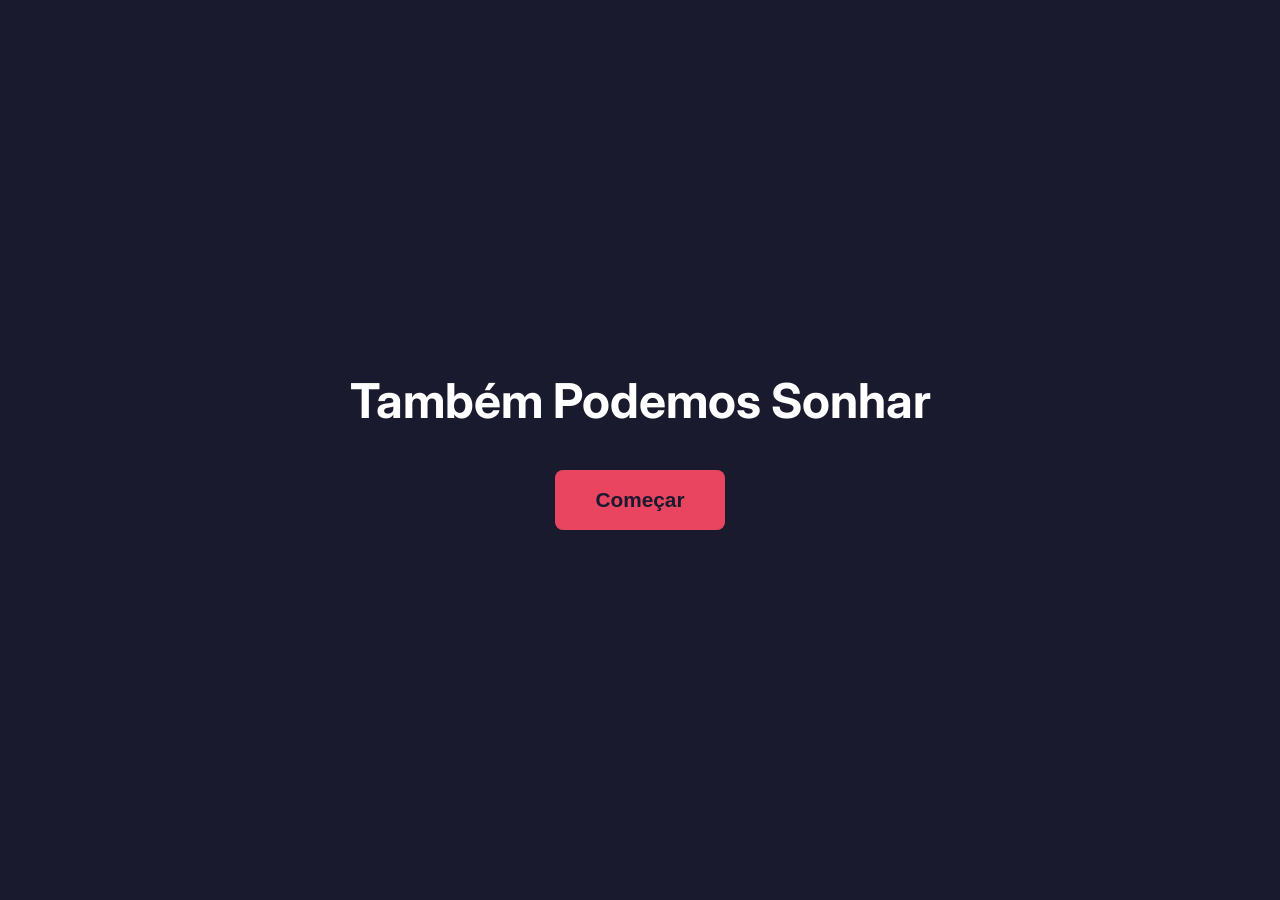
<file: index.html>
<!DOCTYPE html>
<html lang="pt-BR" dir="ltr">
<head>
    <!-- Meta Tags Básicas -->
    <meta charset="UTF-8">
    <meta name="viewport" content="width=device-width, initial-scale=1.0">
    <meta name="description" content="Manifesto 'Também Podemos Sonhar' - Uma iniciativa de travestis criando tecnologia, educação e inclusão através do Orby Chat.">
    <meta name="keywords" content="travestis, tecnologia, inclusão, Orby Chat, Kelly, Larissa, Luanny, diversidade, empreendedorismo LGBTQIA+, manifesto">
    <meta name="author" content="Orby Chat">

    <!-- Open Graph / Facebook -->
    <meta property="og:type" content="website">
    <!-- IMPORTANTE: Atualize esta URL para a URL final -->
    <meta property="og:url" content="https://reprograma-t.github.io/manifesto"> <!-- Atualize se necessário -->
    <meta property="og:title" content="Também Podemos Sonhar - Manifesto Orby Chat">
    <meta property="og:description" content="Travestis criando tecnologia, educação e um futuro mais inclusivo. Conheça nosso manifesto.">
    <!-- IMPORTANTE: Crie e hospede uma imagem 1200x630 -->
    <meta property="og:image" content="https://reprograma-t.github.io/logo-social.png"> <!-- Usar imagem específica p/ social -->

    <!-- Twitter -->
    <meta name="twitter:card" content="summary_large_image">
     <!-- IMPORTANTE: Atualize esta URL para a URL final -->
    <meta name="twitter:url" content="https://reprograma-t.github.io/manifesto"> <!-- Atualize se necessário -->
    <meta name="twitter:title" content="Também Podemos Sonhar - Manifesto Orby Chat">
    <meta name="twitter:description" content="Travestis criando tecnologia, educação e um futuro mais inclusivo. Conheça nosso manifesto.">
     <!-- IMPORTANTE: Crie e hospede uma imagem 1200x630 -->
    <meta name="twitter:image" content="https://reprograma-t.github.io/logo-social.png"> <!-- Usar imagem específica p/ social -->

    <!-- Favicon e ícones -->
    <!-- IMPORTANTE: Crie e hospede estes ícones -->
    <link rel="icon" type="image/png" sizes="32x32" href="assets/icons/favicon-32x32.png">
    <link rel="icon" type="image/png" sizes="16x16" href="assets/icons/favicon-16x16.png">
    <link rel="apple-touch-icon" sizes="180x180" href="assets/icons/apple-touch-icon.png">
    <link rel="manifest" href="manifest.json">

    <!-- Título otimizado -->
    <title>Também Podemos Sonhar - Manifesto Orby Chat por Kelly, Larissa e Luanny</title>

    <!-- Fontes -->
    <link rel="preconnect" href="https://fonts.googleapis.com">
    <link rel="preconnect" href="https://fonts.gstatic.com" crossorigin>
    <link href="https://fonts.googleapis.com/css2?family=Inter:wght@300;400;700;900&display=swap" rel="stylesheet">

    <!-- Estilos CSS -->
    <style>
        :root {
            --background-color-dark: #1a1a2e;
            --background-color-light: #f0f0f0;
            --text-color: #ffffff;
            --text-color-dark: #1a1a2e; /* Para usar em fundos claros */
            --accent-color: #e94560;
            --glitch-color-1: #0ff;
            --glitch-color-2: #f0f;
            --transition-speed: 0.8s;
            --line-delay: 1.5s;
            --section-delay: 2s;
        }

        * {
            margin: 0;
            padding: 0;
            box-sizing: border-box;
        }

        html {
             /* Melhora a rolagem suave se o overflow for removido */
             scroll-behavior: smooth;
        }

        body {
            font-family: 'Inter', sans-serif;
            color: var(--text-color);
            background-color: var(--background-color-dark);
            /* overflow: hidden; Comentado para permitir scroll se necessário no futuro, mas a estrutura atual não precisa */
            transition: background-color var(--transition-speed) ease-in-out;
            position: relative; /* Para posicionar a tela de boas-vindas */
            min-height: 100vh;
        }

        /* --- Tela de Boas-Vindas --- */
        #welcome-screen {
            position: fixed; /* Cobre toda a tela */
            top: 0;
            left: 0;
            width: 100vw;
            height: 100vh;
            background-color: var(--background-color-dark);
            display: flex;
            flex-direction: column;
            justify-content: center;
            align-items: center;
            z-index: 100; /* Fica acima do manifesto */
            opacity: 1;
            visibility: visible;
            transition: opacity 0.6s ease-out, visibility 0.6s ease-out;
            padding: 20px;
            text-align: center;
        }

        #welcome-screen.hidden {
            opacity: 0;
            visibility: hidden;
            pointer-events: none; /* Impede interação após ocultar */
        }

        #welcome-screen h1 {
            font-size: 2.5em; /* Ajustado para telas menores */
            font-weight: 700;
            margin-bottom: 40px;
            color: var(--text-color);
             max-width: 90%;
        }

        #start-button {
            padding: 15px 35px;
            font-size: 1.2em;
            font-weight: bold;
            color: var(--background-color-dark);
            background-color: var(--accent-color);
            border: none;
            border-radius: 8px;
            cursor: pointer;
            transition: background-color 0.3s ease, transform 0.2s ease;
        }

        #start-button:hover {
            background-color: #d83550; /* Tom ligeiramente mais escuro */
            transform: scale(1.05);
        }
        /* --- Fim da Tela de Boas-Vindas --- */


        /* Container Principal do Manifesto - inicialmente escondido */
        #manifesto-container {
            position: relative;
            width: 100vw;
            height: 100vh;
             /* Inicialmente escondido até a tela de boas-vindas sumir */
             opacity: 0;
             visibility: hidden;
             transition: opacity 0.5s ease-in;
        }

        #manifesto-container.visible {
            opacity: 1;
            visibility: visible;
        }


        .manifesto-section {
            position: absolute;
            top: 0;
            left: 0;
            width: 100%;
            height: 100%;
            display: flex;
            flex-direction: column;
            justify-content: center;
            align-items: center;
            padding: 25px; /* Aumentar um pouco o padding geral */
            text-align: center;
            opacity: 0;
            visibility: hidden;
            transition: opacity var(--transition-speed) ease-in-out, visibility var(--transition-speed) ease-in-out;
            background: var(--background-color-dark); /* Fundo padrão */
        }

        .manifesto-section.active {
            opacity: 1;
            visibility: visible;
        }

        .line {
            opacity: 0;
            transform: translateY(20px);
            transition: opacity 0.8s ease-out, transform 0.8s ease-out;
            margin: 8px 0; /* Reduzir margem vertical entre linhas */
            font-size: 1.3em; /* Tamanho base reduzido para mobile-first */
            max-width: 90vw; /* Usar largura da viewport */
            line-height: 1.5; /* Aumentar um pouco para legibilidade */
        }

        .line.visible {
            opacity: 1;
            transform: translateY(0);
        }

        /* Estilos Específicos da Seção & Animações */

        #intro { background: linear-gradient(to bottom, rgba(0,0,0,0.8), var(--background-color-dark)); }
        #problem { background: #2c394b; }

        #founders .founders-names .line { font-size: 1.8em; font-weight: 700; }
        #founders .project-intro { font-size: 1.5em; margin-top: 25px; }
        #founders .orby-text { color: var(--accent-color); font-weight: 900; }

        #goal { background: #120a2e; }
        .glitch-container { position: relative; display: inline-block; }
        .glitch-text {
            position: relative;
            font-size: 1.8em; /* Reduzido */
            font-weight: 900;
            color: var(--text-color);
        }
        #goal .goal-motivation { margin-top: 15px; font-size: 1.1em;} /* Ajuste de espaçamento e tamanho */

        /* Animação Glitch */
        @keyframes glitch { /* ... (keyframes mantidos) ... */
            0% { clip-path: inset(40% 0 40% 0); transform: translateX(-1px); } 10% { clip-path: inset(80% 0 5% 0); transform: translateX(1px); } 20% { clip-path: inset(10% 0 70% 0); transform: translateX(-1px); } 30% { clip-path: inset(60% 0 10% 0); transform: translateX(1px); } 40% { clip-path: inset(10% 0 60% 0); transform: translateX(-2px); } 50% { clip-path: inset(80% 0 5% 0); transform: translateX(2px); } 60% { clip-path: inset(20% 0 50% 0); transform: translateX(-1px); } 70% { clip-path: inset(70% 0 20% 0); transform: translateX(1px); } 80% { clip-path: inset(5% 0 80% 0); transform: translateX(-2px); } 90% { clip-path: inset(40% 0 40% 0); transform: translateX(2px); } 100% { clip-path: inset(80% 0 5% 0); transform: translateX(-1px); }
        }
        .glitch-container::before, .glitch-container::after { content: attr(data-text); position: absolute; top: 0; left: 0; width: 100%; height: 100%; color: var(--text-color); overflow: hidden; pointer-events: none; animation: none; }
        .glitch-container::before { left: -2px; text-shadow: 2px 0 var(--glitch-color-1); }
        .glitch-container::after { left: 2px; text-shadow: -2px 0 var(--glitch-color-2); }
        .glitch-container.active::before { animation: glitch 0.4s infinite linear alternate-reverse; }
        .glitch-container.active::after { animation: glitch 0.4s infinite linear alternate; }
        .glitch-container.active::before, .glitch-container.active::after { content: attr(data-text); }
        .glitch-container:not(.active)::before, .glitch-container:not(.active)::after { content: none; animation: none; }

        #struggle-future { background: #3a2a3b; position: relative; }
        #struggle-future .line { position: relative; z-index: 1; }
        .overlay-phrases { position: absolute; top: 0; left: 0; width: 100%; height: 100%; display: flex; flex-direction: column; justify-content: space-around; align-items: center; font-size: 2.5em; /* Reduzido */ font-weight: 900; color: rgba(255, 255, 255, 0.1); pointer-events: none; z-index: 0; }
        .overlay-phrase { opacity: 0; transform: scale(0.8); transition: opacity 1s ease-out, transform 1s ease-out; }
        .overlay-phrase.visible { opacity: 0.2; transform: scale(1); }

        #determination { background: #1f2833; }
        #determination .line { font-size: 1.5em; /* Reduzido */ font-weight: 300; margin: 15px 0; transition: opacity 1s ease-out, transform 1s ease-out, font-weight 1s ease-out, color 1s ease-out; }
        #determination .line:nth-child(2).visible { font-weight: 700; }
        #determination .line:nth-child(3).visible { font-weight: 900; color: var(--accent-color); }

        #transformation { background: linear-gradient(45deg, #e94560, #ff7e5f, #feb47b, #86a8e7, #91eacb); background-size: 400% 400%; animation: gradientShift 15s ease infinite; }
        @keyframes gradientShift { 0% { background-position: 0% 50%; } 50% { background-position: 100% 50%; } 100% { background-position: 0% 50%; } }
        #transformation .line { font-size: 1.4em; /* Reduzido */ }
        #transformation .build-more { font-size: 1.6em; /* Reduzido */ font-weight: 700; }
        .product-list { margin-top: 30px; display: flex; flex-wrap: wrap; justify-content: center; gap: 15px; /* Reduzido */ }
        .product-item { padding: 8px 15px; /* Reduzido */ border: 2px solid var(--text-color); border-radius: 5px; opacity: 0; transform: scale(0.9); transition: opacity 0.6s ease-out, transform 0.6s ease-out; font-weight: 700; font-size: 0.9em; /* Adicionado para mobile */ }
        .product-item.visible { opacity: 1; transform: scale(1); }

        #process { background: #0a1a1a; }
        #process .line { font-family: monospace; white-space: pre-wrap; /* Permite quebra de linha no mobile */ overflow: hidden; border-right: .15em solid orange; animation: none; margin: 15px auto; width: fit-content; max-width: 95%; /* Evita que ultrapasse demais */ font-size: 1.1em; /* Reduzido para monospace */ }
        #process .line.typing { animation: blink-caret .75s step-end infinite; width: fit-content; }
        @keyframes typing { from { width: 0 } to { width: 100% } }
        @keyframes blink-caret { from, to { border-color: transparent } 50% { border-color: orange } }
        #process .line.typing.visible { opacity: 1; transform: none; }
        #process .line:not(.typing) { border-right: none; }

        #climax { background: var(--background-color-dark); transition: background-color 1s ease-in-out, opacity var(--transition-speed) ease-in-out, visibility var(--transition-speed) ease-in-out; }
        #climax.active { background: var(--background-color-light); }
        #climax .big-text { font-size: 3em; /* Reduzido */ font-weight: 900; color: var(--text-color); transition: color 1s ease-in-out; }
        #climax.active .big-text { color: var(--text-color-dark); } /* Usar variável */

        #ending { background: var(--background-color-light); color: var(--text-color-dark); display: flex; flex-direction: column; justify-content: center; align-items: center; }
        #ending .line { color: var(--text-color-dark); } /* Usar variável */
        .logo-animation { margin-bottom: 30px; display: flex; flex-direction: column; align-items: center; }
        #orby-logo { width: 120px; /* Reduzido */ height: auto; margin-bottom: 15px; opacity: 0; transform: scale(0.8); transition: opacity 1.5s ease-out, transform 1.5s ease-out; }
        #ending.active #orby-logo { opacity: 1; transform: scale(1); }
        .tagline { margin-top: 10px; font-size: 1.1em; /* Reduzido */ font-weight: 700; color: var(--text-color-dark); /* Usar variável */ }
        .tagline-word { display: inline-block; opacity: 0; transform: translateX(-20px); transition: opacity 0.6s ease-out, transform 0.6s ease-out; margin: 0 4px; /* Reduzido */ }
        #ending.active .tagline-word:nth-child(1) { transition-delay: 2.5s; }
        #ending.active .tagline-word:nth-child(2) { transition-delay: 2.8s; }
        #ending.active .tagline-word:nth-child(3) { transition-delay: 3.1s; }
        #ending.active .tagline-word { opacity: 1; transform: translateX(0); }
        .call-to-action { margin-top: 30px; }
        #ending .cta-line { color: var(--text-color-dark); /* Usar variável */ font-size: 1.2em; /* Reduzido */ }

        /* Botões de Compartilhamento */
        .share-buttons { margin-top: 30px; display: flex; gap: 15px; flex-wrap: wrap; justify-content: center;}
        .share-button { padding: 8px 15px; background-color: var(--background-color-dark); color: var(--background-color-light); text-decoration: none; border-radius: 5px; font-weight: bold; transition: background-color 0.3s; font-size: 0.9em; }
        .share-button:hover { background-color: var(--accent-color); }


        /* --- Media Queries para Telas Maiores --- */
        @media (min-width: 768px) {
            .line {
                font-size: 1.5em; /* Retorna ao tamanho maior */
                max-width: 800px; /* Limita largura em telas maiores */
                margin: 10px 0; /* Retorna margem */
            }
            #welcome-screen h1 {
                 font-size: 3em;
                 max-width: 80%;
            }
             #start-button {
                 padding: 18px 40px;
                 font-size: 1.3em;
            }
            #founders .founders-names .line { font-size: 2em; }
            #founders .project-intro { font-size: 1.8em; margin-top: 30px; }
            .glitch-text { font-size: 2em; }
            #goal .goal-motivation { font-size: 1.2em; }
            .overlay-phrases { font-size: 3em; }
            #determination .line { font-size: 1.8em; margin: 20px 0;}
            #transformation .line { font-size: 1.6em; }
            #transformation .build-more { font-size: 2em; }
            .product-list { margin-top: 40px; gap: 20px; }
            .product-item { padding: 10px 20px; font-size: 1em; }
            #process .line { font-size: 1.2em; white-space: pre; /* Mantém sem quebra */}
            #climax .big-text { font-size: 4em; }
            #orby-logo { width: 150px; margin-bottom: 20px; }
            .tagline { font-size: 1.2em; }
            .tagline-word { margin: 0 5px; }
            #ending .cta-line { font-size: 1.3em; }
            .share-button { font-size: 1em;}
        }

         @media (min-width: 1024px) {
              /* Ajustes finos para telas ainda maiores, se necessário */
              .line { line-height: 1.6; }
              #climax .big-text { font-size: 4.5em; }
              .overlay-phrases { font-size: 3.5em; }
         }

    </style>
    <!-- Import Map (se necessário para módulos JS futuros) -->
    <script type="importmap">
      {
        "imports": {
        }
      }
    </script>
</head>
<body>

    <!-- Tela de Boas-Vindas -->
    <div id="welcome-screen">
        <h1>Também Podemos Sonhar</h1>
        <button id="start-button">Começar</button>
    </div>

    <!-- Player de Áudio (oculto) -->
    <audio id="manifesto-audio" src="https://reprograma-t.github.io/audio.mp3" preload="auto"></audio>

    <!-- Container Principal do Manifesto -->
    <main id="manifesto-container" aria-label="Manifesto Também Podemos Sonhar">

        <!-- Seção 1: Intro -->
        <section id="intro" class="manifesto-section" aria-labelledby="intro-line-1">
            <p class="line" id="intro-line-1">“Há homens. Há mulheres. Mas onde estão as travestis... nos lugares de poder?”</p>
        </section>

        <!-- Seção 2: Problema -->
        <section id="problem" class="manifesto-section" aria-labelledby="problem-line-1">
            <p class="line" id="problem-line-1">“Não por falta de talento, mas por falta de acesso, de respeito... de espaço.”</p>
        </section>

        <!-- Seção 3: Fundadoras -->
        <section id="founders" class="manifesto-section" aria-labelledby="founders-intro">
             <div class="founders-names" aria-label="Fundadoras">
                <p class="line name">Kelly.</p>
                <p class="line name">Larissa.</p>
                <p class="line name">Luanny.</p>
            </div>
            <p class="line project-intro" id="founders-intro">“Somos três travestis. E estamos criando algo inédito: <span class="orby-text">Orby Chat</span>.”</p>
        </section>

        <!-- Seção 4: Detalhes do Projeto -->
        <section id="project-details" class="manifesto-section" aria-labelledby="details-line-1">
             <p class="line" id="details-line-1">“Uma rede social feita de estudo, de resistência, de sonho e de verdade.”</p>
        </section>

        <!-- Seção 5: Objetivo -->
        <section id="goal" class="manifesto-section" aria-labelledby="goal-line-1">
            <div class="glitch-container" data-text="“Nosso objetivo? Entrar na lista da Forbes.”">
                 <p class="line glitch-text" id="goal-line-1">“Nosso objetivo? Entrar na lista da Forbes.”</p>
            </div>
            <p class="line goal-motivation">“Não pelo dinheiro. Mas pelo direito de sermos referência.”</p>
        </section>

         <!-- Seção 6: Luta / Futuro -->
         <section id="struggle-future" class="manifesto-section" aria-labelledby="future-line-1">
             <div class="overlay-phrases" aria-hidden="true">
                 <span class="overlay-phrase">também posso</span>
                 <span class="overlay-phrase">também sou capaz</span>
                 <span class="overlay-phrase">mereço</span>
            </div>
            <p class="line future-statement" id="future-line-1">“Porque o futuro não pode ser contado sem nós.”</p>
        </section>

        <!-- Seção 7: Determinação -->
        <section id="determination" class="manifesto-section" aria-labelledby="determination-line-1">
            <p class="line" id="determination-line-1">“Não sabemos si vamos conseguir.”</p>
            <p class="line">“Mas alguém tem que tentar primeiro.”</p>
            <p class="line">“E si não formos nós... quem será?”</p>
        </section>

        <!-- Seção 8: Transformação -->
        <section id="transformation" class="manifesto-section" aria-labelledby="transformation-line-1">
            <p class="line" id="transformation-line-1">“Estamos construindo mais que tecnologia.”</p>
            <p class="line build-more">“Estamos criando uma escola. Um legado. Um espaço onde travestis também programam, lideram, inovam.”</p>
            <div class="product-list" aria-label="Entregáveis do projeto">
                <span class="product-item">e-book</span>
                <span class="product-item">diário didático</span>
                <span class="product-item">comunidade viva</span>
                <span class="product-item">tecnologia inclusiva</span>
            </div>
        </section>

        <!-- Seção 9: Processo -->
        <section id="process" class="manifesto-section" aria-labelledby="process-line-1">
            <p class="line" id="process-line-1">“Cada linha de código é resistência.”</p>
            <p class="line">“Cada passo documentado é uma ponte para outras subirem.”</p>
        </section>

        <!-- Seção 10: Clímax -->
        <section id="climax" class="manifesto-section" aria-labelledby="climax-line-1">
            <p class="line big-text" id="climax-line-1">O topo também pode ser travesti.</p>
        </section>

        <!-- Seção 11: Final -->
        <section id="ending" class="manifesto-section" aria-labelledby="ending-cta-1">
            <div class="logo-animation">
                <img id="orby-logo" src="https://reprograma-t.github.io/logo.png" alt="Orby Chat Logo">
                <div class="tagline" aria-label="Tagline: Travestis. Visionárias. Fundadoras.">
                    <span class="tagline-word">Travestis.</span>
                    <span class="tagline-word">Visionárias.</span>
                    <span class="tagline-word">Fundadoras.</span>
                </div>
            </div>
            <div class="call-to-action">
                <p class="line cta-line" id="ending-cta-1">Invista. Compartilhe. Sonhe com a gente.</p>
                <p class="line cta-line">Porque quando uma travesti sobe, ela puxa muitas outras junto.</p>
            </div>

            <!-- Botões de Compartilhamento -->
            <div class="share-buttons">
                 <!-- Substitua URL_DO_MANIFESTO pela URL real -->
                <a href="https://www.facebook.com/sharer/sharer.php?u=URL_DO_MANIFESTO" target="_blank" class="share-button" aria-label="Compartilhar no Facebook">Facebook</a>
                <a href="https://twitter.com/intent/tweet?url=URL_DO_MANIFESTO&text=Também Podemos Sonhar - Manifesto Orby Chat&hashtags=TambémPodemosSonhar,OrbyChat,TravestisNaTecnologia" target="_blank" class="share-button" aria-label="Compartilhar no Twitter">Twitter</a>
                <a href="https://www.linkedin.com/shareArticle?mini=true&url=URL_DO_MANIFESTO&title=Também Podemos Sonhar - Manifesto Orby Chat&summary=Travestis criando tecnologia, educação e um futuro mais inclusivo. Conheça nosso manifesto." target="_blank" class="share-button" aria-label="Compartilhar no LinkedIn">LinkedIn</a>
                 <a href="https://api.whatsapp.com/send?text=Conheça o manifesto 'Também Podemos Sonhar' da Orby Chat: URL_DO_MANIFESTO %23TambémPodemosSonhar %23OrbyChat %23TravestisNaTecnologia" target="_blank" class="share-button" aria-label="Compartilhar no WhatsApp">WhatsApp</a>
            </div>

        </section>

    </main> <!-- Fim do #manifesto-container -->

    <!-- Schema Markup para SEO (JSON-LD) -->
    <script type="application/ld+json">
    {
        "@context": "https://schema.org",
        "@type": "CreativeWork", /* Alterado para CreativeWork, mais adequado para um manifesto */
        "name": "Também Podemos Sonhar - Manifesto Orby Chat",
        "headline": "Manifesto Também Podemos Sonhar",
        "author": {
            "@type": "Organization",
            "name": "Orby Chat",
            "url": "https://reprograma-t.github.io", /* URL principal do projeto */
            "logo": "https://reprograma-t.github.io/logo.png",
             "founders": [ { "@type": "Person", "name": "Kelly" }, { "@type": "Person", "name": "Larissa" }, { "@type": "Person", "name": "Luanny" } ]
        },
         "publisher": { /* Adicionado Publisher */
            "@type": "Organization",
            "name": "Orby Chat",
            "logo": {
                "@type": "ImageObject",
                "url": "https://reprograma-t.github.io/logo.png"
            }
        },
        "description": "Manifesto 'Também Podemos Sonhar' - Uma iniciativa de travestis criando tecnologia, educação e inclusão através do Orby Chat.",
         "keywords": "travestis, tecnologia, inclusão, Orby Chat, Kelly, Larissa, Luanny, diversidade, empreendedorismo LGBTQIA+, manifesto",
        "url": "https://reprograma-t.github.io/manifesto.json", /* URL específica do manifesto */
        "inLanguage": "pt-BR"
    }
    </script>

    <!-- Script de Animação e Interação -->
    <script>
        // Seletores Globais
        const welcomeScreen = document.getElementById('welcome-screen');
        const startButton = document.getElementById('start-button');
        const manifestoContainer = document.getElementById('manifesto-container');
        const audio = document.getElementById('manifesto-audio');
        const sections = document.querySelectorAll('.manifesto-section');

        let currentSectionIndex = 0; // Índice da seção atual
        let manifestoHasStarted = false; // Flag para evitar múltiplos inícios

        // Variáveis de Tempo (em milissegundos)
        const computedStyle = getComputedStyle(document.documentElement);
        const lineDelay = parseFloat(computedStyle.getPropertyValue('--line-delay')) * 1000;
        const sectionDelay = parseFloat(computedStyle.getPropertyValue('--section-delay')) * 1000;
        const transitionSpeed = parseFloat(computedStyle.getPropertyValue('--transition-speed')) * 1000;
        const TYPING_SPEED_MS_PER_CHAR = 50;

        // --- Função Principal para Iniciar o Manifesto ---
        function startManifestoSequence() {
            if (manifestoHasStarted) return; // Impede execução múltipla
            manifestoHasStarted = true;

             console.log("Iniciando sequência do manifesto...");

            // 1. Toca o áudio
             audio.play().then(() => {
                 console.log("Áudio iniciado.");
             }).catch(error => {
                 console.error("Falha ao iniciar áudio:", error);
                 // Continua mesmo se o áudio falhar
             });

            // 2. Esconde a tela de boas-vindas
            welcomeScreen.classList.add('hidden');

             // 3. Mostra o container do manifesto após a transição da tela de boas-vindas
            setTimeout(() => {
                manifestoContainer.classList.add('visible');
                 // 4. Inicia a animação da primeira seção após o container ficar visível
                 setTimeout(() => {
                     showSection(currentSectionIndex);
                 }, 500); // Pequeno atraso para garantir visibilidade do container
             }, 600); // Tempo da transição de opacidade da welcome-screen
        }

        // --- Função para Mostrar Seção e Linhas ---
        function showSection(index) {
            if (index >= sections.length) {
                console.log('Fim do manifesto.');
                // Tornar os botões de compartilhamento focáveis no final (se não for loop)
                const shareButtons = document.querySelectorAll('.share-button');
                shareButtons.forEach(btn => btn.setAttribute('tabindex', '0'));
                return;
            }

            const currentSection = sections[index];
            const previousSection = sections[index - 1];

            // Esconde a seção anterior
            if (previousSection) {
                previousSection.classList.remove('active');
            }

             // Limpeza de animações da seção anterior antes de mostrar a nova
             if (previousSection && previousSection.id === 'goal') {
                 const glitchContainer = previousSection.querySelector('.glitch-container');
                 if (glitchContainer) glitchContainer.classList.remove('active');
             }
              if (previousSection && previousSection.id === 'process') {
                 const prevLines = previousSection.querySelectorAll('.line');
                 prevLines.forEach(line => {
                      line.style.animation = '';
                      line.style.width = '';
                      line.classList.remove('typing');
                 });
             }

            // Mostra a seção atual
            currentSection.classList.add('active');

            // Animações específicas da seção (algumas CSS via .active, outras JS)
            handleSectionSpecificAnimations(currentSection, index);

            // Animação das Linhas
            animateLines(currentSection);

            // Calcula Duração e Chama a Próxima Seção
            calculateAndProceedToNextSection(currentSection, index);
        }

        // --- Funções Auxiliares ---

        function handleSectionSpecificAnimations(section, index) {
            const lines = section.querySelectorAll('.line');
            const baseDelay = (lines.length > 0 ? (lines.length - 1) * lineDelay + transitionSpeed : 0) + 500; // Tempo após linhas

            if (section.id === 'struggle-future') {
                const overlayPhrases = section.querySelectorAll('.overlay-phrase');
                overlayPhrases.forEach((phrase, i) => {
                    setTimeout(() => phrase.classList.add('visible'), baseDelay + i * 500);
                });
            } else if (section.id === 'transformation') {
                const productItems = section.querySelectorAll('.product-item');
                productItems.forEach((item, i) => {
                    setTimeout(() => item.classList.add('visible'), baseDelay + i * 300);
                });
            }
            // Logo e Tagline no #ending são controlados pelo CSS com delays em .active
        }

        function animateLines(section) {
            const lines = section.querySelectorAll('.line');
            let cumulativeTime = 0; // Para timing da digitação

            lines.forEach((line, i) => {
                let delayForThisLine;

                if (section.id === 'process') {
                    if (i === 0) delayForThisLine = lineDelay;
                    else {
                        const prevLine = lines[i - 1];
                        const prevTypingDuration = (prevLine.textContent || '').length * TYPING_SPEED_MS_PER_CHAR;
                        delayForThisLine = cumulativeTime + prevTypingDuration + 500; // Tempo acumulado + digitação + pausa
                    }
                    cumulativeTime = delayForThisLine;
                } else {
                    delayForThisLine = i * lineDelay;
                }

                // Ativar Glitch DEPOIS da linha visível
                if (section.id === 'goal' && line.classList.contains('glitch-text')) {
                    setTimeout(() => {
                        const glitchContainer = section.querySelector('.glitch-container');
                        if (glitchContainer) glitchContainer.classList.add('active');
                    }, delayForThisLine + transitionSpeed);
                }

                // Tornar linha visível
                setTimeout(() => {
                    line.classList.add('visible');

                    // Animação de digitação
                    if (section.id === 'process') {
                        animateTyping(line, delayForThisLine);
                    }
                }, delayForThisLine);
            });
        }

        function animateTyping(line, startDelay) {
            const text = line.textContent || '';
            const typingDuration = text.length * TYPING_SPEED_MS_PER_CHAR;

            line.classList.add('typing'); // Mostra cursor
            line.style.width = '0'; // Reseta largura
             // Aplica animação via JS para controlar duração
            line.style.animation = `typing ${typingDuration / 1000}s steps(${text.length || 1}, end) forwards, blink-caret .75s step-end infinite`;

            // Limpa animação e classe após terminar
            setTimeout(() => {
                line.classList.remove('typing');
                line.style.animation = '';
                line.style.width = 'fit-content'; // Garante largura final
            }, typingDuration + 100); // Tempo da digitação + buffer
        }


        function calculateAndProceedToNextSection(section, index) {
            const lines = section.querySelectorAll('.line');
            let sectionDuration = 0;
            const lastLineIndex = lines.length > 0 ? lines.length - 1 : -1;

            if (lastLineIndex === -1) {
                sectionDuration = 0;
            } else if (section.id === 'process') {
                 // Recalcular tempo acumulado até a última linha iniciar
                 let processCumulativeTime = 0;
                 for(let i = 0; i <= lastLineIndex; i++) {
                      if (i === 0) processCumulativeTime = lineDelay;
                      else {
                           const prevLine = lines[i-1];
                           const prevTypingDuration = (prevLine.textContent || '').length * TYPING_SPEED_MS_PER_CHAR;
                           processCumulativeTime += prevTypingDuration + 500;
                      }
                 }
                const lastLine = lines[lastLineIndex];
                const lastLineTypingDuration = (lastLine.textContent || '').length * TYPING_SPEED_MS_PER_CHAR;
                sectionDuration = processCumulativeTime + lastLineTypingDuration + 500;
            } else {
                sectionDuration = lastLineIndex * lineDelay + transitionSpeed; // Tempo das linhas

                // Adicionar tempos de animações específicas PÓS-linhas
                 const baseDelayAfterLines = sectionDuration + 500;

                if (section.id === 'transformation') {
                    const productItems = section.querySelectorAll('.product-item');
                    if (productItems.length > 0) {
                        const lastProductDelay = (productItems.length - 1) * 300;
                        const productAnimationDuration = 600;
                        sectionDuration = Math.max(sectionDuration, baseDelayAfterLines + lastProductDelay + productAnimationDuration);
                    }
                } else if (section.id === 'struggle-future') {
                    const overlayPhrases = section.querySelectorAll('.overlay-phrase');
                    if (overlayPhrases.length > 0) {
                        const lastOverlayDelay = (overlayPhrases.length - 1) * 500;
                        const overlayAnimationDuration = 1000;
                        sectionDuration = Math.max(sectionDuration, baseDelayAfterLines + lastOverlayDelay + overlayAnimationDuration);
                    }
                } else if (section.id === 'ending') {
                    const ctaLinesDuration = sectionDuration; // Tempo até última linha CTA
                    const logoAnimationTime = 1500;
                    const lastTaglineWordDelay = 3100;
                    const taglineWordAnimationTime = 600;
                    const logoTaglineTotalTime = Math.max(logoAnimationTime, lastTaglineWordDelay + taglineWordAnimationTime);
                    // Adiciona tempo dos botões de share aparecerem (se houver animação)
                    sectionDuration = Math.max(ctaLinesDuration, logoTaglineTotalTime) + 1000; // Pega maior tempo + buffer
                }
            }

            // Chama a próxima seção
            setTimeout(() => {
                showSection(index + 1);
            }, sectionDuration + sectionDelay);
        }


        // --- Event Listener Inicial ---
        startButton.addEventListener('click', startManifestoSequence);

        // Opcional: Permitir iniciar com Enter se o botão estiver focado
        startButton.addEventListener('keydown', (event) => {
            if (event.key === 'Enter') {
                startManifestoSequence();
            }
        });

        // Nota: A sequência SÓ COMEÇA com a interação do usuário no botão.

    </script>

</body>
</html>
</file>
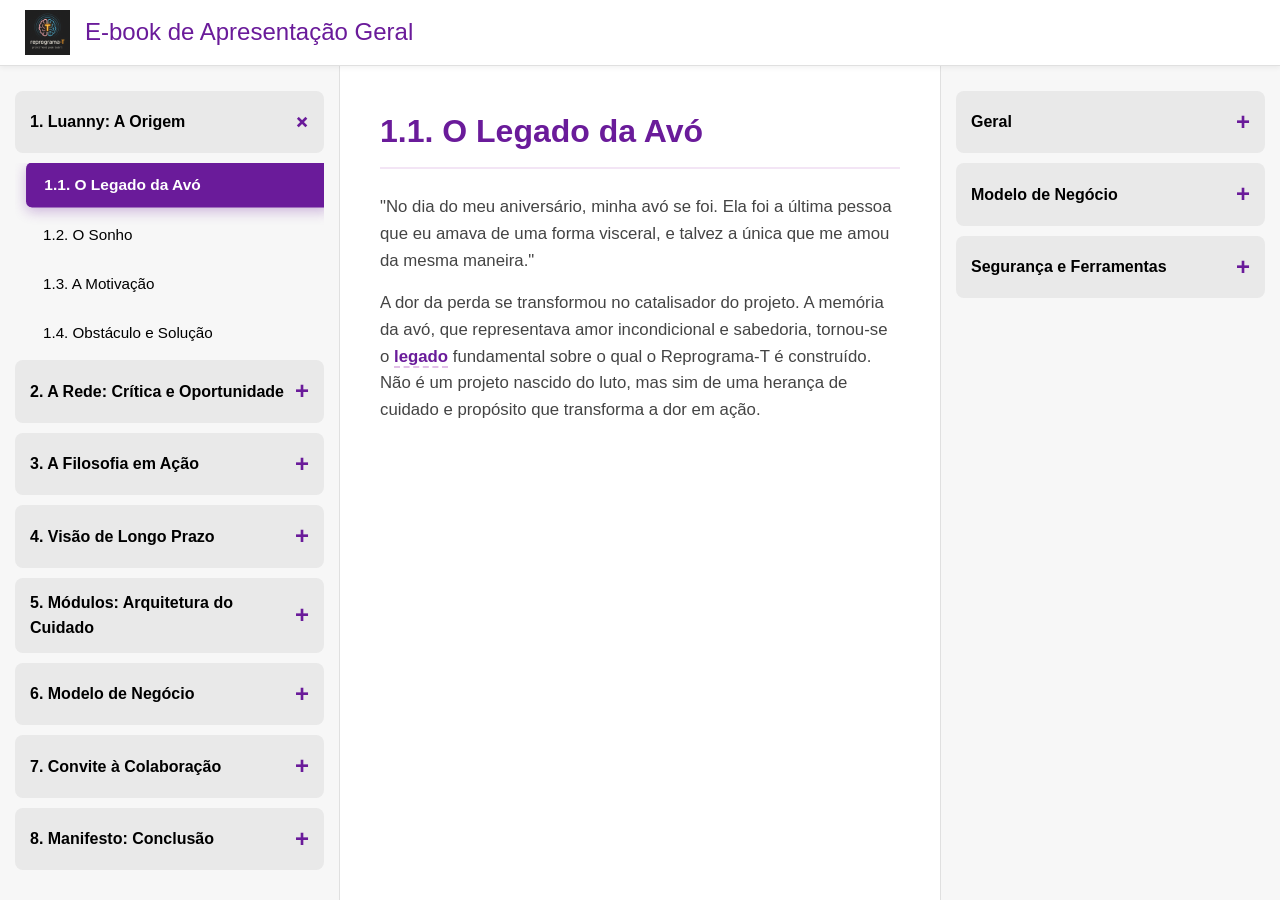
<file: apresentacao.html>
<!DOCTYPE html>

<html lang="pt-br">
<head>
<meta charset="UTF-8">
<meta name="viewport" content="width=device-width, initial-scale=1.0">
<title>Reprograma-T: E-book de Apresentação Geral</title>
<style>
:root {
--cor-principal: #6a1b9a; /* Roxo profundo */
--cor-secundaria: #f3e5f5; /* Lavanda claro */
--cor-texto: #333;
--cor-fundo-main: #ffffff;
--cor-fundo-sidebar: #f7f7f7;
--cor-hover: #e1bee7; /* Lilás */
--sombra-leve: rgba(0, 0, 0, 0.05);
--sombra-media: rgba(106, 27, 154, 0.3);
}
* { margin: 0; padding: 0; box-sizing: border-box; }
body {
font-family: -apple-system, BlinkMacSystemFont, 'Segoe UI', Roboto, Helvetica, Arial, sans-serif;
background-color: var(--cor-fundo-sidebar);
line-height: 1.6;
height: 100vh;
display: flex;
flex-direction: column;
overflow: hidden;
}
.page-header {
display: flex;
align-items: center;
padding: 10px 25px;
background-color: var(--cor-fundo-main);
border-bottom: 1px solid #e0e0e0;
flex-shrink: 0;
box-shadow: 0 2px 5px var(--sombra-leve);
z-index: 10;
}
.page-header img { height: 45px; margin-right: 15px; }
.page-header h1 { font-size: 1.5rem; font-weight: 500; color: var(--cor-principal); }
.app-container { display: flex; flex-grow: 1; overflow: hidden; }
.sidebar {
flex: 0 0 340px;
background-color: var(--cor-fundo-sidebar);
padding: 25px 15px;
overflow-y: auto;
border-right: 1px solid #e0e0e0;
}
.sidebar.sidebar-right { border-right: none; border-left: 1px solid #e0e0e0; }
.accordion-title {
padding: 12px 15px;
background-color: #e9e9e9;
border-radius: 8px;
cursor: pointer;
font-weight: bold;
margin-bottom: 10px;
display: flex;
justify-content: space-between;
align-items: center;
transition: background-color 0.2s ease;
}
.accordion-title:hover { background-color: #ddd; }
.accordion-title::after { content: '+'; font-size: 1.5rem; color: var(--cor-principal); transition: transform 0.3s ease; }
.accordion-title.active::after { transform: rotate(45deg); }
.accordion-content { max-height: 0; overflow: hidden; transition: max-height 0.4s ease-in-out; padding-left: 10px; }
.accordion-content ul { list-style-type: none; }
.accordion-content ul li {
padding: 10px 15px;
margin-bottom: 5px;
border-radius: 6px;
cursor: pointer;
transition: all 0.2s ease;
font-weight: 500;
border-left: 3px solid transparent;
font-size: 0.95rem;
}
.accordion-content ul li:hover { background-color: var(--cor-hover); border-left: 3px solid var(--cor-principal); }
.accordion-content ul li.active {
background-color: var(--cor-principal);
color: white;
font-weight: 600;
box-shadow: 0 4px 12px var(--sombra-media);
transform: translateX(4px) scale(1.02);
border-left: 3px solid var(--cor-principal);
}
.main-content { flex-grow: 1; background-color: var(--cor-fundo-main); overflow-y: auto; position: relative; padding: 40px; }
.slide { display: none; animation: fadeIn 0.6s ease forwards; }
.slide.active { display: block; }
.slide h2 { color: var(--cor-principal); margin-bottom: 25px; font-size: 2rem; border-bottom: 2px solid var(--cor-secundaria); padding-bottom: 10px; }
.slide h4 { color: #555; margin-top: 25px; margin-bottom: 10px; font-weight: 600; font-size: 1.1rem; }
.slide p, .slide ul { margin-bottom: 15px; max-width: 75ch; }
.slide p { font-size: 1.05rem; color: #444; }
.slide ul { list-style-position: inside; padding-left: 10px; }
.slide ul li { margin-bottom: 8px; }
@keyframes fadeIn { from { opacity: 0; transform: translateY(20px); } to { opacity: 1; transform: translateY(0); } }
.carousel-container { position: relative; width: 100%; margin-top: 30px; padding: 0 50px; }
.carousel-viewport { overflow: hidden; border-radius: 8px; box-shadow: 0 4px 15px rgba(0,0,0,0.1); }
.carousel-track { display: flex; transition: transform 0.5s ease-in-out; }
.carousel-card { flex: 0 0 100%; padding: 25px; background-color: var(--cor-fundo-sidebar); }
.carousel-card h5 { font-size: 1.2rem; color: var(--cor-principal); margin-bottom: 10px; }
.carousel-btn {
position: absolute; top: 50%; transform: translateY(-50%); background-color: white;
border: 1px solid #ccc; border-radius: 50%; width: 40px; height: 40px;
cursor: pointer; font-size: 1.5rem; color: var(--cor-principal); z-index: 5;
box-shadow: 0 2px 5px rgba(0,0,0,0.15);
}
.carousel-btn.prev { left: 0; }
.carousel-btn.next { right: 0; }
.carousel-btn:disabled { opacity: 0.4; cursor: not-allowed; }
.linked-word { color: var(--cor-principal); font-weight: 600; cursor: pointer; border-bottom: 2px dashed var(--cor-hover); transition: background-color 0.2s; }
.linked-word:hover { background-color: var(--cor-secundaria); }
#modal-overlay {
position: fixed; top: 0; left: 0; width: 100%; height: 100%; background-color: rgba(0, 0, 0, 0.7);
display: flex; justify-content: center; align-items: center; z-index: 1000;
opacity: 0; visibility: hidden; transition: opacity 0.3s ease, visibility 0.3s ease;
}
#modal-overlay.visible { opacity: 1; visibility: visible; }
#modal-content {
background: white; padding: 30px; border-radius: 10px; max-width: 600px; width: 90%;
position: relative; transform: scale(0.95); transition: transform 0.3s ease;
}
#modal-overlay.visible #modal-content { transform: scale(1); }
#modal-close-btn { position: absolute; top: 10px; right: 15px; background: transparent; border: none; font-size: 2rem; color: #aaa; cursor: pointer; }
#modal-term-title { font-size: 1.8rem; color: var(--cor-principal); margin-bottom: 15px; }
#modal-term-definition { margin-bottom: 20px; }
#modal-topic-link-btn {
background-color: var(--cor-principal); color: white; border: none; padding: 10px 15px;
border-radius: 5px; cursor: pointer; font-weight: bold; transition: background-color 0.2s;
}
#modal-topic-link-btn:hover { background-color: #56167a; }
@media (max-width: 900px) {
body { overflow: auto; height: auto; }
.app-container { flex-direction: column; }
.sidebar { flex-basis: auto; width: 100%; border-right: none; border-bottom: 1px solid #e0e0e0; max-height: 50vh; }
}
</style>
</head>
<body>
<header class="page-header">
    <img src="https://reprograma-t.github.io/logo.png" alt="Logo Reprograma-T">
    <h1>E-book de Apresentação Geral</h1>
</header>

<div class="app-container">
    <!-- BARRA LATERAL ESQUERDA - PAUTAS -->
    <aside class="sidebar sidebar-left">
        <div class="accordion-group">
            <h4 class="accordion-title">1. Luanny: A Origem</h4>
            <div class="accordion-content">
                <ul>
                    <li data-slide="slide-1-1">1.1. O Legado da Avó</li>
                    <li data-slide="slide-1-2">1.2. O Sonho</li>
                    <li data-slide="slide-1-3">1.3. A Motivação</li>
                    <li data-slide="slide-1-4">1.4. Obstáculo e Solução</li>
                </ul>
            </div>
        </div>
        <div class="accordion-group">
            <h4 class="accordion-title">2. A Rede: Crítica e Oportunidade</h4>
            <div class="accordion-content">
                <ul>
                    <li data-slide="slide-2-1">2.1. Lacunas do Cenário Atual</li>
                    <li data-slide="slide-2-2">2.2. Necessidades Não Atendidas</li>
                    <li data-slide="slide-2-3">2.3. A Solução Proposta</li>
                </ul>
            </div>
        </div>
        <div class="accordion-group">
            <h4 class="accordion-title">3. A Filosofia em Ação</h4>
            <div class="accordion-content">
                <ul>
                    <li data-slide="slide-3-1">3.1. Reprograma-T: O Nome</li>
                    <li data-slide="slide-3-2">3.2. A Comunicação e o Público</li>
                    <li data-slide="slide-3-3">3.3. O Convite à Transformação</li>
                </ul>
            </div>
        </div>
        <div class="accordion-group">
            <h4 class="accordion-title">4. Visão de Longo Prazo</h4>
            <div class="accordion-content">
                <ul>
                    <li data-slide="slide-4-1">4.1. Redefinindo Reprodução</li>
                    <li data-slide="slide-4-2">4.2. A Utopia Pragmática</li>
                    <li data-slide="slide-4-3">4.3. Estratégia e Inovação</li>
                </ul>
            </div>
        </div>
        <div class="accordion-group">
            <h4 class="accordion-title">5. Módulos: Arquitetura do Cuidado</h4>
            <div class="accordion-content">
                <ul>
                    <li data-slide="slide-5-1">5.1. Pilar I: Segurança Psicológica</li>
                    <li data-slide="slide-5-2">5.2. Pilar II: Comunicação Consciente</li>
                    <li data-slide="slide-5-3">5.3. Pilar III: Crescimento e Autonomia</li>
                </ul>
            </div>
        </div>
        <div class="accordion-group">
            <h4 class="accordion-title">6. Modelo de Negócio</h4>
            <div class="accordion-content">
                <ul>
                    <li data-slide="slide-6-1">6.1. Fontes de Receita e Isenção</li>
                    <li data-slide="slide-6-2">6.2. Dados Agregados e Economia Circular</li>
                </ul>
            </div>
        </div>
        <div class="accordion-group">
            <h4 class="accordion-title">7. Convite à Colaboração</h4>
            <div class="accordion-content">
                <ul>
                    <li data-slide="slide-7-1">7.1. Filosofia da Equipe e Status</li>
                    <li data-slide="slide-7-2">7.2. O Time dos Sonhos (Funções)</li>
                </ul>
            </div>
        </div>
        <div class="accordion-group">
            <h4 class="accordion-title">8. Manifesto: Conclusão</h4>
            <div class="accordion-content">
                <ul>
                    <li data-slide="slide-8-1">8.1. Reprograma-T como Movimento</li>
                    <li data-slide="slide-8-2">8.2. Roadmap e Mensagem Final</li>
                </ul>
            </div>
        </div>
    </aside>

    <!-- CONTEÚDO CENTRAL -->
    <main class="main-content">
        <!-- SLIDES DA SEÇÃO 1 -->
        <div id="slide-1-1" class="slide">
            <h2>1.1. O Legado da Avó</h2>
            <p>"No dia do meu aniversário, minha avó se foi. Ela foi a última pessoa que eu amava de uma forma visceral, e talvez a única que me amou da mesma maneira."</p>
            <p>A dor da perda se transformou no catalisador do projeto. A memória da avó, que representava amor incondicional e sabedoria, tornou-se o <span class="linked-word" data-term="legado">legado</span> fundamental sobre o qual o Reprograma-T é construído. Não é um projeto nascido do luto, mas sim de uma herança de cuidado e propósito que transforma a dor em ação.</p>
        </div>
        <div id="slide-1-2" class="slide">
            <h2>1.2. O Sonho: Forbes</h2>
            <p>O sonho que apresento se chama REPROGRAMA-T. Uma rede social. Um sonho de no mínimo 1 bilhão de dólares. O objetivo é simples: Forbes.</p>
            <p>A ambição de chegar à lista da Forbes não é sobre riqueza pessoal. É um objetivo estratégico para romper barreiras sistêmicas, quebrar a <span class="linked-word" data-term="bolha">bolha da invisibilidade</span> e estabelecer um novo paradigma de sucesso, onde uma travesti pode ser uma referência de inovação tecnológica e impacto social, provando que o topo também pode ser nosso.</p>
        </div>
        <div id="slide-1-3" class="slide">
            <h2>1.3. A Motivação Coletiva</h2>
            <p>O propósito central é o impacto coletivo. A ideia não é "chegar lá" sozinha, mas criar uma plataforma e um movimento que "levem o máximo de pessoas comigo". O sucesso é medido pelo empoderamento financeiro e emocional da comunidade, não pelo glamour individual. É sobre criar pontes, não muros.</p>
        </div>
         <div id="slide-1-4" class="slide">
            <h2>1.4. O Obstáculo e a Solução</h2>
            <p>A principal dificuldade encontrada foi comunicar uma visão tão complexa e multifacetada, recebendo respostas constantes de "não" ou de incompreensão. A solução pessoal foi parar de apenas contar e começar a mostrar.</p>
            <p>Este protótipo vivo é a materialização da visão, uma ferramenta para demonstrar o potencial do Reprograma-T de forma tangível e interativa, provando que a ideia é viável e necessária.</p>
        </div>

        <!-- SLIDES DA SEÇÃO 2 -->
        <div id="slide-2-1" class="slide">
            <h2>2.1. Lacunas do Cenário Atual</h2>
            <h4>Polarização e Cultura do "Nós vs. Eles"</h4>
            <p>As redes sociais atuais prosperam na divisão e no conflito, criando ambientes digitais tóxicos e excludentes.</p>
            <h4>Algoritmos Desumanizantes</h4>
            <p>O foco em engajamento superficial e performance tóxica penaliza a <span class="linked-word" data-term="autenticidade">autenticidade</span> e a vulnerabilidade, recompensando o escândalo.</p>
            <h4>Falhas Sistêmicas</h4>
            <p>Os espaços digitais são frequentemente hostis ou inadequados para comunidades LGBTQIAPN+ e neurodivergentes, que enfrentam riscos e falta de ferramentas de proteção e acessibilidade.</p>
        </div>
        <div id="slide-2-2" class="slide">
            <h2>2.2. Necessidades Não Atendidas</h2>
            <p>O mercado digital atual falha em prover:</p>
            <ul>
                <li>Ferramentas robustas de <strong>Segurança Psicológica e Digital</strong>.</li>
                <li>Mecanismos para <strong>Comunicação Empática</strong> e resolução de conflitos, como a <span class="linked-word" data-term="cnv">CNV</span>.</li>
                <li>Espaços seguros para a partilha da <strong>Vulnerabilidade</strong> e da <strong>Autenticidade</strong>.</li>
                <li>Plataformas que, em seu cerne, promovam ativamente o <strong>bem-estar</strong> e o <strong>crescimento pessoal</strong>.</li>
            </ul>
        </div>
        <div id="slide-2-3" class="slide">
            <h2>2.3. A Solução Proposta: Reprograma-T</h2>
            <p>A resposta a essas lacunas é um <strong>ecossistema digital focado em cuidado</strong>.</p>
            <p>Aqui, a tecnologia é usada como uma ponte para a empatia, não como uma ferramenta para o lucro a qualquer custo. A plataforma é construída "de dentro para fora", ou seja, a partir das necessidades reais e vividas pela comunidade que visa servir, garantindo que cada funcionalidade tenha um propósito de acolhimento.</p>
        </div>
        
        <!-- SLIDES DA SEÇÃO 3 -->
        <div id="slide-3-1" class="slide">
            <h2>3.1. Reprograma-T: O Significado do Nome</h2>
            <h4>Reprograma Trans</h4>
            <p>O nome afirma a <span class="linked-word" data-term="representatividade">representatividade</span> e a centralidade da experiência trans e travesti como a força motriz e a perspectiva fundadora do projeto. É uma declaração de identidade e poder.</p>
            <h4>Reprograma Transformação</h4>
            <p>O nome também aponta para o objetivo principal da plataforma: oferecer ferramentas para o autoconhecimento, a cura de traumas e o desenvolvimento pessoal, permitindo que os usuários "reprogramem" padrões internos e transformem suas vidas.</p>
        </div>
        <div id="slide-3-2" class="slide">
            <h2>3.2. A Comunicação e o Público</h2>
            <h4>Fundamentada na CNV</h4>
            <p>Toda a comunicação na plataforma é estruturada com base na <span class="linked-word" data-term="cnv">Comunicação Não-Violenta</span>. Isso se reflete nas ferramentas de postagem, nas reações e na mediação de conflitos, criando um ambiente de escuta e empatia.</p>
            <h4>Foco no Acolhimento</h4>
            <p>O público-alvo prioritário são as comunidades LGBTQIAPN+ e pessoas neurodivergentes, pois são as que mais sofrem com a hostilidade e a falta de acessibilidade das redes atuais. O Reprograma-T é desenhado para atender às suas necessidades específicas de segurança e bem-estar.</p>
        </div>
         <div id="slide-3-3" class="slide">
            <h2>3.3. O Convite à Transformação</h2>
            <h4>O Manual da Vida</h4>
            <p>Através de ferramentas como o <strong>Livro Conexão</strong>, a tecnologia é usada para guiar processos de cura e autodescoberta, transformando narrativas de dor em jornadas de resiliência.</p>
            <h4>Seja Você e Desarme-se</h4>
            <p>A plataforma valoriza a <span class="linked-word" data-term="autenticidade">autenticidade</span> sobre a performance. É um convite para abandonar a reatividade e as armaduras sociais, abraçando a escuta e a vulnerabilidade como forças.</p>
            <h4>A Bolha Imposta</h4>
            <p>A missão central é romper as barreiras invisíveis que limitam o potencial de comunidades marginalizadas, furando a <span class="linked-word" data-term="bolha">bolha</span> imposta pelo preconceito e pela falta de acesso.</p>
        </div>

        <!-- SLIDES DA SEÇÃO 4 -->
        <div id="slide-4-1" class="slide">
            <h2>4.1. Redefinindo Reprodução: A Tese do Legado</h2>
            <p>A visão de longo prazo questiona paradigmas. Se o ciclo biológico é "nascer, crescer, se reproduzir e morrer", e existe o estigma de que "travesti não reproduz", o Reprograma-T propõe uma redefinição.</p>
            <p><strong>A tese da reprodução por legado:</strong> Criar algo para o futuro — seja arte, conhecimento, ou uma comunidade segura — é uma forma poderosa de reprodução. Ao construir e deixar um <span class="linked-word" data-term="legado">legado</span>, a travesti se reproduz no tempo e no espaço, quebrando o ciclo de dificuldades e garantindo um futuro melhor para as próximas gerações.</p>
        </div>
        <div id="slide-4-2" class="slide">
            <h2>4.2. A Utopia Pragmática</h2>
            <p>A filosofia do projeto reconhece que talvez não vivamos no mundo perfeito. No entanto, a mudança é possível através de uma abordagem pragmática:</p>
            <ul>
                <li>Podemos <strong>Reprogramar</strong> nossos sistemas internos e nossa forma de nos relacionarmos.</li>
                <li>Podemos <strong>Transformar</strong> nosso impacto no mundo, focando em ser 0,00001% melhor que ontem.</li>
            </ul>
            <p>É uma busca por progresso contínuo e tangível, em vez de esperar por uma perfeição inalcançável.</p>
        </div>
        <div id="slide-4-3" class="slide">
            <h2>4.3. Estratégia e Inovação</h2>
            <h4>A Falácia do "Nós vs. Eles"</h4>
            <p>Esta é uma armadilha que nos impede de ver a solução. O projeto evita o confronto direto e foca na construção da alternativa.</p>
            <h4>O Paradoxo do Foco</h4>
            <p>Fortalecemos um problema quando focamos apenas nele. A estratégia do Reprograma-T não é lutar contra as redes existentes, mas sim <strong>furar a bolha</strong> e criar um ecossistema tão valioso que se torne a opção preferencial.</p>
            <h4>Inovação Fora da Caixa</h4>
            <p>A verdadeira solução muitas vezes é encontrada fora da caixa do problema. Ao invés de tentar "consertar" o modelo atual, estamos construindo um novo, baseado em princípios radicalmente diferentes.</p>
        </div>

        <!-- SLIDES DA SEÇÃO 5 -->
        <div id="slide-5-1" class="slide">
             <h2>5.1. Pilar I: Segurança Psicológica</h2>
             <p>Um conjunto de ferramentas desenhadas para criar um refúgio digital e físico, onde a vulnerabilidade é protegida e a confiança é a norma.</p>
             <div class="carousel-container">
                <button class="carousel-btn prev">‹</button>
                <div class="carousel-viewport">
                    <div class="carousel-track">
                        <div class="carousel-card">
                            <h5>Mapa Violeta (Geografia do Afeto)</h5>
                            <p>Ferramenta de mapeamento colaborativo que identifica locais seguros e de risco, transformando ansiedade em ação e dados comunitários para embasar políticas públicas.</p>
                        </div>
                        <div class="carousel-card">
                            <h5>Círculos de Confiança</h5>
                            <p>Grupos privados para discussões íntimas e construção de laços de confiança, longe do feed principal e do julgamento público, permitindo maior profundidade e segurança.</p>
                        </div>
                    </div>
                </div>
                <button class="carousel-btn next">›</button>
             </div>
        </div>
        <div id="slide-5-2" class="slide">
             <h2>5.2. Pilar II: Comunicação Consciente</h2>
             <p>Módulos que integram a <span class="linked-word" data-term="cnv">Comunicação Não-Violenta</span> na arquitetura da plataforma para transformar a maneira como nos expressamos e conectamos.</p>
             <div class="carousel-container">
                <button class="carousel-btn prev">‹</button>
                <div class="carousel-viewport">
                    <div class="carousel-track">
                        <div class="carousel-card">
                            <h5>Núcleo Social (Partilhas CNV)</h5>
                            <p>O feed principal, onde postar é uma "Partilha" guiada pela CNV (Observação, Sentimento, Necessidade, Pedido). As interações são reações empáticas (ex:💡Te Entendo), focando em validação emocional.</p>
                        </div>
                        <div class="carousel-card">
                            <h5>Babatá IA (O Guia Empático)</h5>
                            <p>Uma IA projetada como um "Guia de Escuta Ativa". Oferece tours, cursos interativos e serve como um ombro amigo digital 24/7, treinado para reconhecer crises e sugerir ajuda especializada.</p>
                        </div>
                        <div class="carousel-card">
                            <h5>Mensagens Privadas</h5>
                            <p>Um sistema de chat um-para-um, seguro e direto, para que os membros da comunidade possam se comunicar de forma privada e construir laços mais íntimos, complementando a comunicação pública.</p>
                        </div>
                    </div>
                </div>
                <button class="carousel-btn next">›</button>
             </div>
        </div>
        <div id="slide-5-3" class="slide">
             <h2>5.3. Pilar III: Crescimento e Autonomia</h2>
             <p>Recursos para o desenvolvimento pessoal, a cura de traumas, a expressão criativa e a sustentabilidade comunitária.</p>
             <div class="carousel-container">
                <button class="carousel-btn prev">‹</button>
                <div class="carousel-viewport">
                    <div class="carousel-track">
                        <div class="carousel-card">
                            <h5>Livro Conexão (Terapia Narrativa)</h5>
                            <p>Módulo de terapia narrativa onde histórias de vida são transformadas em jornadas de cura interativas, com questionários de reflexão baseados na <span class="linked-word" data-term="cnv">CNV</span> para promover autoconhecimento.</p>
                        </div>
                        <div class="carousel-card">
                            <h5>Templo do Afeto (Espiritualidade Inclusiva)</h5>
                            <p>Um espaço para explorar a fé de forma inclusiva e livre de dogmas, liderado por "Guias" da própria comunidade treinados em acolhimento e escuta empática.</p>
                        </div>
                        <div class="carousel-card">
                            <h5>Escola de Saberes (E-learning)</h5>
                            <p>Plataforma de e-learning focada em <span class="linked-word" data-term="cnv">CNV</span>, <span class="linked-word" data-term="ikigai">Ikigai</span> e bem-estar, onde membros podem criar e vender cursos, fomentando a autonomia financeira.</p>
                        </div>
                        <div class="carousel-card">
                            <h5>Mercado Cósmico (Classificados)</h5>
                            <p>Uma área de classificados para a troca de serviços e produtos, fortalecendo o apoio mútuo e a economia dentro da comunidade, com taxas justas e isenção para ONGs.</p>
                        </div>
                        <div class="carousel-card">
                            <h5>K-Play (Expressão Artística)</h5>
                            <p>Uma ferramenta para composição e compartilhamento de música, oferecendo um canal não-verbal para o processamento de emoções e para que a criatividade da comunidade floresça.</p>
                        </div>
                    </div>
                </div>
                <button class="carousel-btn next">›</button>
             </div>
        </div>

        <!-- SLIDES DA SEÇÃO 6 -->
        <div id="slide-6-1" class="slide">
            <h2>6.1. Fontes de Receita e Isenção</h2>
            <p>A sustentabilidade do projeto é baseada em um modelo de negócio ético e opcional, que não penaliza o acesso básico.</p>
            <ul>
                <li><strong>Taxas de Serviço:</strong> Pequenas taxas sobre transações no Mercado Cósmico (ex: 5% para independentes) e na Escola de Saberes.</li>
                <li><strong>Assinaturas Premium:</strong> Acesso a Círculos de Confiança exclusivos e versões "Pro" de ferramentas como o Babatá IA.</li>
                <li><strong>Parcerias:</strong> Selos "Lugar de Afeto" para estabelecimentos e patrocínio de conteúdo, como no Livro Conexão.</li>
            </ul>
            <h4>Estratégia de Isenção</h4>
            <p>Organizações Não Governamentais (ONGs) e projetos sociais de impacto comprovado são isentos de taxas, garantindo que o apoio à comunidade não seja financeiramente onerado.</p>
        </div>
        <div id="slide-6-2" class="slide">
            <h2>6.2. Dados Agregados e Economia Circular</h2>
            <h4>O Valor dos Dados Agregados</h4>
            <p>Os dados coletados (sempre de forma anônima e agregada) através de ferramentas como o Mapa Violeta podem ser transformados em relatórios valiosos para embasar pesquisas acadêmicas e a criação de políticas públicas mais eficazes, gerando uma fonte de receita que também serve ao bem comum.</p>
            <h4>Economia Circular de Cuidado</h4>
            <p>O modelo de negócio visa criar um ciclo virtuoso: as ferramentas (Mercado Cósmico, Escola de Saberes) permitem o empoderamento financeiro dos membros da comunidade, que por sua vez reinvestem e fortalecem o ecossistema, gerando mais oportunidades para todos.</p>
        </div>

        <!-- SLIDES DA SEÇÃO 7 -->
        <div id="slide-7-1" class="slide">
            <h2>7.1. Filosofia da Equipe e Status Atual</h2>
            <h4>Vivência como Expertise</h4>
            <p>Acreditamos que a diversidade de vivências é tão crucial quanto a habilidade técnica. Priorizamos a colaboração com pessoas que compreendem profundamente as dores e necessidades que o projeto busca resolver. A equipe ideal é um reflexo da comunidade que queremos servir.</p>
            <h4>Status Atual</h4>
            <p>O Reprograma-T é um projeto idealizado com muito coração, atualmente em fase emergente e independente. Estamos ativamente buscando financiamento coletivo, editais e parcerias para garantir a sustentabilidade e a justa remuneração de todes os envolvides.</p>
        </div>
        <div id="slide-7-2" class="slide">
            <h2>7.2. O Time dos Sonhos (Funções Essenciais)</h2>
            <p>Para dar vida à nossa visão, buscamos talentos que ressoem com nossos valores. As funções essenciais para o núcleo inicial são:</p>
            <ul>
                <li><strong>Desenvolvedor(a) Full Stack</strong> (PHP, JS, Python, MySQL)</li>
                <li><strong>UX/UI Designer Inclusivo(a)</strong> (Foco em Acessibilidade e Conforto Neurocognitivo)</li>
                <li><strong>Psicólogo(a) Comunitário(a) / Social</strong> (Apoio na criação de espaços seguros)</li>
                <li><strong>Moderador(a) com Escuta Ativa e CNV</strong></li>
                <li><strong>Gestor(a) de Produto com foco em Comunidade</strong></li>
                <li><strong>Advogado(a) especialista em Direitos Digitais e LGPD</strong></li>
            </ul>
            <p>Estamos abertes a conhecer talentos em todas as áreas que queiram colaborar para construir um futuro digital mais humano.</p>
        </div>

        <!-- SLIDES DA SEÇÃO 8 -->
        <div id="slide-8-1" class="slide">
            <h2>8.1. Reprograma-T como um Movimento</h2>
            <p>Reprograma-T é mais do que um software; é um movimento. É um manifesto digital transformado em código. Uma tentativa ambiciosa de construir uma utopia digital funcional e sustentável.</p>
            <p>Seu nome é literal: a plataforma busca "reprogramar" os padrões de comunicação, a percepção de segurança e a relação que temos com nós mesmos e com os outros. Cada linha de código é um ato de resistência e um passo em direção a um futuro mais inclusivo.</p>
        </div>
        <div id="slide-8-2" class="slide">
            <h2>8.2. Roadmap e Mensagem Final</h2>
            <h4>Roadmap do Projeto</h4>
            <ul>
                <li><strong>MVP Fechado (Versão Inicial):</strong> Em menos de 6 meses</li>
                <li><strong>Beta Público (Aberto à Comunidade):</strong> Em 12 meses</li>
                <li><strong>Expansão e Internacionalização:</strong> Em 24 meses</li>
            </ul>
            <h4>A Mensagem Final</h4>
            <p>É um sonho. E como todo sonho, não tem preço. <strong>Mas tem um valor imensurável.</strong></p>
            <p>Convidamos você a investir, compartilhar e sonhar com a gente. Porque quando uma travesti sobe, ela puxa muitas outras junto.</p>
        </div>
        
        <!-- SLIDES DE FAQ -->
        <div id="faq-1-1" class="slide"><h2>O que é Reprograma-T?</h2><p>É um ecossistema digital de cuidado, construído como uma rede social. Seu objetivo é oferecer um espaço seguro e ferramentas para comunicação empática, crescimento pessoal e autonomia, com foco especial nas necessidades de comunidades LGBTQIAPN+ e neurodivergentes.</p></div>
        <div id="faq-1-2" class="slide"><h2>Quem pode participar?</h2><p>Qualquer pessoa alinhada à nossa cultura de respeito, empatia e comunicação não-violenta. Embora o espaço seja desenhado para priorizar as necessidades de grupos marginalizados, ele é aberto a todos que buscam um ambiente digital mais saudável.</p></div>
        <div id="faq-1-3" class="slide"><h2>É um app de relacionamento?</h2><p>Não. O foco principal é acolhimento, Comunicação Não-Violenta (CNV) e crescimento pessoal. Amizades e amores podem acontecer como uma consequência natural de conexões autênticas, mas não é o propósito da plataforma.</p></div>
        <div id="faq-2-1" class="slide"><h2>A plataforma é paga?</h2><p>A entrada e as funcionalidades essenciais são e sempre serão gratuitas. A sustentabilidade vem de recursos opcionais, como cursos premium, assinaturas de Círculos de Confiança exclusivos e taxas simbólicas no Mercado Cósmico.</p></div>
        <div id="faq-2-2" class="slide"><h2>Posso vender produtos/serviços?</h2><p>Sim, através do Mercado Cósmico. Cobramos uma pequena taxa de serviço para manter a plataforma (ex: 5% para criadores independentes, 10% para marcas). ONGs e projetos sociais são isentos de taxas.</p></div>
        <div id="faq-3-1" class="slide"><h2>Meus dados estão seguros?</h2><p>Sim. A privacidade é um pilar. Coletamos o mínimo necessário, usamos criptografia forte, anonimizamos dados sensíveis como localização (no Mapa Violeta) e jamais vendemos seus dados para terceiros.</p></div>
        <div id="faq-3-2" class="slide"><h2>O Babatá IA é um terapeuta?</h2><p>Não. O Babatá é uma ferramenta de apoio e escuta ativa, não um substituto para terapia profissional. Ele é treinado para reconhecer situações de crise e sugerir a busca por ajuda especializada, conectando o usuário a recursos apropriados.</p></div>
        <div id="faq-3-3" class="slide"><h2>Como me torno um "Guia" no Templo do Afeto?</h2><p>É preciso primeiro concluir o curso de Comunicação Não-Violenta (CNV) na plataforma, depois enviar uma candidatura que passa por uma revisão comunitária e, por fim, aceitar nosso código de ética de acolhimento e respeito.</p></div>
    </main>

    <!-- BARRA LATERAL DIREITA - FAQs -->
    <aside class="sidebar sidebar-right">
         <div class="accordion-group">
            <h4 class="accordion-title">Geral</h4>
            <div class="accordion-content">
                <ul>
                    <li data-slide="faq-1-1">O que é Reprograma-T?</li>
                    <li data--slide="faq-1-2">Quem pode participar?</li>
                    <li data-slide="faq-1-3">É um app de namoro?</li>
                </ul>
            </div>
        </div>
         <div class="accordion-group">
            <h4 class="accordion-title">Modelo de Negócio</h4>
            <div class="accordion-content">
                <ul>
                    <li data-slide="faq-2-1">A plataforma é paga?</li>
                    <li data-slide="faq-2-2">Posso vender produtos/serviços?</li>
                </ul>
            </div>
        </div>
         <div class="accordion-group">
            <h4 class="accordion-title">Segurança e Ferramentas</h4>
            <div class="accordion-content">
                <ul>
                    <li data-slide="faq-3-1">Meus dados estão seguros?</li>
                    <li data-slide="faq-3-2">O Babatá IA é um terapeuta?</li>
                    <li data-slide="faq-3-3">Como me torno um "Guia"?</li>
                </ul>
            </div>
        </div>
    </aside>
</div>

<!-- MODAL (oculto por padrão) -->
<div id="modal-overlay">
    <div id="modal-content">
        <button id="modal-close-btn">×</button>
        <h3 id="modal-term-title"></h3>
        <p id="modal-term-definition"></p>
        <div id="modal-topic-link-container"></div>
    </div>
</div>

<script>
    document.addEventListener('DOMContentLoaded', function() {
        const definitions = {
            'legado': { title: 'Legado', definition: 'Refere-se à herança imaterial de valores, ensinamentos e propósito deixada por alguém. No contexto do projeto, é a inspiração que impulsiona a ação, transformando a dor em um motor de mudança positiva.', link: { text: 'Ver a Tese do Legado', targetSlide: 'slide-4-1' } },
            'bolha': { title: 'Bolha da Invisibilidade', definition: 'Uma barreira social e sistêmica, muitas vezes invisível, que impede o acesso de grupos marginalizados a espaços de poder, oportunidade e reconhecimento. A missão do Reprograma-T é "furar" essa bolha.', link: { text: 'Ver a Estratégia', targetSlide: 'slide-4-3' } },
            'autenticidade': { title: 'Autenticidade', definition: 'A qualidade de ser genuíno e verdadeiro consigo mesmo, em oposição à performance social. A plataforma valoriza a autenticidade sobre a busca por engajamento superficial, incentivando os usuários a "serem eles mesmos".', link: { text: 'Ver o Convite à Transformação', targetSlide: 'slide-3-3' } },
            'cnv': { title: 'CNV (Comunicação Não-Violenta)', definition: 'Um método de comunicação que foca em expressar sentimentos e necessidades sem julgamento ou crítica. É a base da interação no Reprograma-T, guiando postagens, comentários e mediação de conflitos.', link: { text: 'Ver Módulo de Comunicação', targetSlide: 'slide-5-2' } },
            'representatividade': { title: 'Representatividade', definition: 'A presença visível e ativa de pessoas de grupos diversos e marginalizados em espaços de poder e influência. É fundamental para inspirar novas gerações, validar identidades e provar que o topo também pode ser nosso.', link: { text: 'Ver o Nome "Reprograma Trans"', targetSlide: 'slide-3-1' } },
            'ikigai': { title: 'Ikigai (生き甲斐)', definition: 'Um conceito japonês que significa "a razão de ser". É a intersecção entre o que você ama, o que você é bom em fazer, o que o mundo precisa e o que você pode ser pago para fazer. Inspira nossa Escola de Saberes.', link: { text: 'Ver Módulo "Escola de Saberes"', targetSlide: 'slide-5-3' } }
        };
        
        function setupAccordions() {
            document.querySelectorAll('.accordion-title').forEach(title => {
                title.addEventListener('click', function() {
                    const content = this.nextElementSibling;
                    const parentSidebar = this.closest('.sidebar');
                    parentSidebar.querySelectorAll('.accordion-title').forEach(otherTitle => {
                        if (otherTitle !== this && otherTitle.classList.contains('active')) {
                            otherTitle.classList.remove('active');
                            otherTitle.nextElementSibling.style.maxHeight = null;
                        }
                    });
                    this.classList.toggle('active');
                    content.style.maxHeight = this.classList.contains('active') ? content.scrollHeight + "px" : null;
                });
            });
        }

        function setupSlideNavigation() {
            document.querySelectorAll('.sidebar ul li').forEach(link => {
                link.addEventListener('click', function() { navigateToSlide(this.dataset.slide, this); });
            });
        }

        function navigateToSlide(slideId, clickedLinkElement = null) {
            document.querySelectorAll('.sidebar ul li').forEach(link => link.classList.remove('active'));
            let linkToActivate = clickedLinkElement || document.querySelector(`li[data-slide="${slideId}"]`);
            if (linkToActivate) {
                linkToActivate.classList.add('active');
                const parentAccordionTitle = linkToActivate.closest('.accordion-content').previousElementSibling;
                if (parentAccordionTitle && !parentAccordionTitle.classList.contains('active')) {
                    parentAccordionTitle.click();
                }
            }
            document.querySelectorAll('.main-content .slide').forEach(slide => slide.classList.remove('active'));
            const targetSlide = document.getElementById(slideId);
            if (targetSlide) {
                targetSlide.classList.add('active');
                document.querySelector('.main-content').scrollTop = 0;
            }
        }

        function setupAllCarousels() {
            document.querySelectorAll('.carousel-container').forEach(setupCarousel);
        }

        function setupCarousel(container) {
            const track = container.querySelector('.carousel-track');
            const cards = Array.from(track.children);
            const nextBtn = container.querySelector('.carousel-btn.next');
            const prevBtn = container.querySelector('.carousel-btn.prev');
            let index = 0;
            const update = () => {
                if (cards.length > 0) {
                    track.style.transform = `translateX(-${index * 100}%)`;
                    prevBtn.disabled = index === 0;
                    nextBtn.disabled = index === cards.length - 1;
                } else {
                    prevBtn.disabled = true;
                    nextBtn.disabled = true;
                }
            };
            nextBtn.addEventListener('click', () => { if (index < cards.length - 1) { index++; update(); } });
            prevBtn.addEventListener('click', () => { if (index > 0) { index--; update(); } });
            update();
        }

        function setupLinkedWords() {
            document.querySelectorAll('.linked-word').forEach(word => {
                word.addEventListener('click', function() {
                    const termData = definitions[this.dataset.term];
                    if (termData) populateAndShowModal(termData);
                });
            });
        }
        
        function populateAndShowModal(data) {
            document.getElementById('modal-term-title').textContent = data.title;
            document.getElementById('modal-term-definition').textContent = data.definition;
            const linkContainer = document.getElementById('modal-topic-link-container');
            linkContainer.innerHTML = '';
            if (data.link) {
                const btn = document.createElement('button');
                btn.id = 'modal-topic-link-btn';
                btn.textContent = data.link.text;
                btn.addEventListener('click', () => { closeModal(); navigateToSlide(data.link.targetSlide); });
                linkContainer.appendChild(btn);
            }
            document.getElementById('modal-overlay').classList.add('visible');
        }

        function setupModal() {
            const overlay = document.getElementById('modal-overlay');
            document.getElementById('modal-close-btn').addEventListener('click', closeModal);
            overlay.addEventListener('click', e => { if (e.target === overlay) closeModal(); });
            document.addEventListener('keydown', e => { if (e.key === 'Escape') closeModal(); });
        }

        function closeModal() { document.getElementById('modal-overlay').classList.remove('visible'); }
        
        function initializeAppState() {
            const firstTitle = document.querySelector('.sidebar-left .accordion-title');
            if (firstTitle) {
                firstTitle.click();
                const firstLink = firstTitle.nextElementSibling.querySelector('li');
                if (firstLink) firstLink.click();
            }
        }

        setupAccordions();
        setupSlideNavigation();
        setupAllCarousels();
        setupLinkedWords();
        setupModal();
        initializeAppState();
    });
</script>

</body>
</html>
</file>
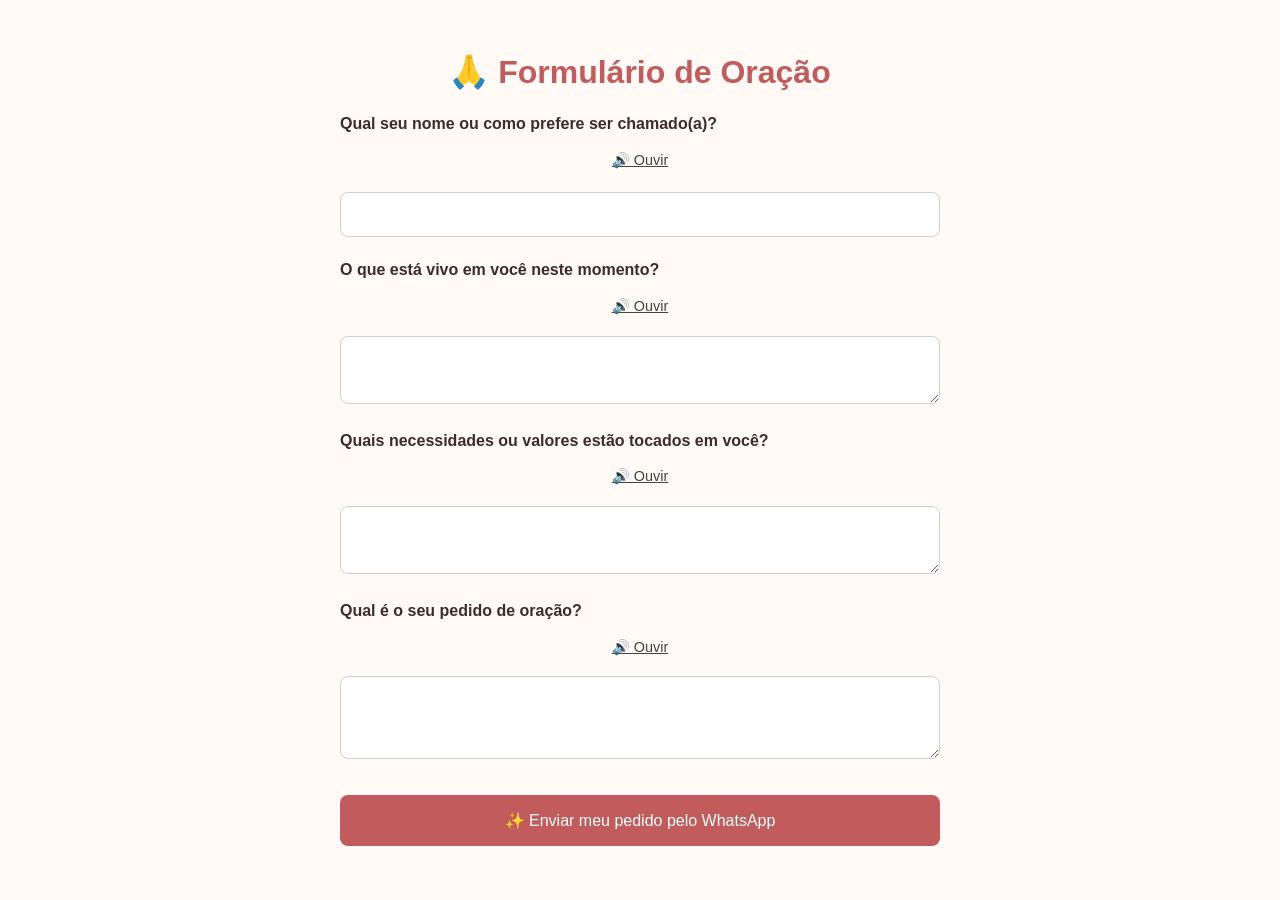
<file: sol.html>
<!DOCTYPE html>
<html lang="pt-BR">
<head>
  <meta charset="UTF-8" />
  <meta name="viewport" content="width=device-width, initial-scale=1.0"/>
  <title>Formulário de Oração - Templo do Afeto</title>
  <style>
    body {
      font-family: "Helvetica Neue", sans-serif;
      background: #fffaf5;
      margin: 0;
      padding: 2em;
      color: #3d2c29;
    }

    h1 {
      text-align: center;
      color: #c25c5c;
    }

    form {
      max-width: 600px;
      margin: 0 auto;
    }

    label {
      display: block;
      margin-top: 1.5em;
      font-weight: bold;
    }

    textarea, input {
      width: 100%;
      padding: 0.8em;
      border: 1px solid #d5cfcf;
      border-radius: 8px;
      font-size: 1em;
      margin-top: 0.5em;
      box-sizing: border-box;
    }

    button {
      margin-top: 2em;
      background: #c25c5c;
      color: white;
      border: none;
      padding: 1em;
      border-radius: 8px;
      font-size: 1em;
      cursor: pointer;
      width: 100%;
    }

    button:hover {
      background: #a94b4b;
    }

    .audio-btn {
      margin-top: 0.3em;
      font-size: 0.9em;
      color: #444;
      background: none;
      border: none;
      text-decoration: underline;
      cursor: pointer;
    }
  </style>
</head>
<body>
  <h1>🙏 Formulário de Oração</h1>
  <form id="formOracao">
    
    <label for="nome">
      Qual seu nome ou como prefere ser chamado(a)?
      <button type="button" class="audio-btn" onclick="playAudio('nome')">🔊 Ouvir</button>
    </label>
    <input type="text" id="nome" required />

    <label for="sentimentos">
      O que está vivo em você neste momento?
      <button type="button" class="audio-btn" onclick="playAudio('sentimentos')">🔊 Ouvir</button>
    </label>
    <textarea id="sentimentos" rows="3" required></textarea>

    <label for="necessidades">
      Quais necessidades ou valores estão tocados em você?
      <button type="button" class="audio-btn" onclick="playAudio('necessidades')">🔊 Ouvir</button>
    </label>
    <textarea id="necessidades" rows="3" required></textarea>

    <label for="pedido">
      Qual é o seu pedido de oração?
      <button type="button" class="audio-btn" onclick="playAudio('pedido')">🔊 Ouvir</button>
    </label>
    <textarea id="pedido" rows="4" required></textarea>

    <button type="submit">✨ Enviar meu pedido pelo WhatsApp</button>
  </form>

  <script>
    function playAudio(nome) {
      new Audio(`${nome}.mp3`).play();
    }

    document.getElementById("formOracao").addEventListener("submit", function(e) {
      e.preventDefault();
      const nome = document.getElementById("nome").value;
      const sentimentos = document.getElementById("sentimentos").value;
      const necessidades = document.getElementById("necessidades").value;
      const pedido = document.getElementById("pedido").value;

      const mensagem = 
        `🙏 Pedido de Oração\n\n` +
        `🌸 Nome: ${nome}\n\n` +
        `💬 Sentimentos: ${sentimentos}\n\n` +
        `🌿 Necessidades/Valores: ${necessidades}\n\n` +
        `🕊️ Pedido de oração: ${pedido}`;

      const link = `https://wa.me/5512982467963?text=${encodeURIComponent(mensagem)}`;
      window.open(link, "_blank");
    });
  </script>
</body>
</html>
</file>
